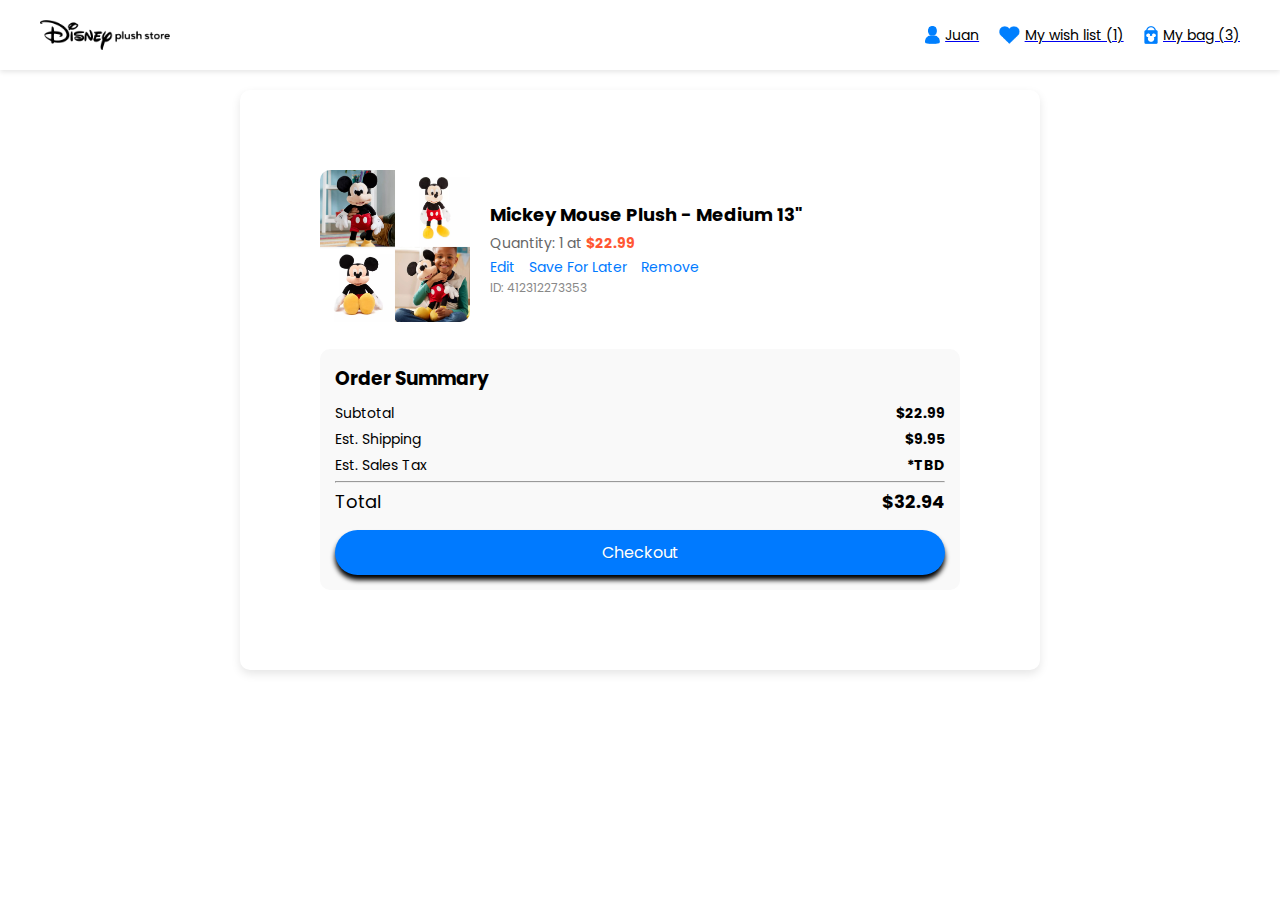
<file: carrito.html>
<!DOCTYPE html>
<html lang="es">

<head>
    <meta charset="UTF-8">
    <meta name="viewport" content="width=device-width, initial-scale=1.0">
    <title>My bag</title>
    <link rel="stylesheet" href="./css/carrito.css">
    <link rel="stylesheet" href="https://fonts.googleapis.com/css2?family=Poppins:wght@300;400;600&display=swap">
</head>

<body>

    <header>
        <div class="logo">
            <img src="./assets/images/logop web.png" alt="Disney">
        </div>
        <div class="user-actions">
            <a href="iniciosecion.html"><span class="user"><img src="./assets/images/user icon2.png" alt="User">
                    Juan</span></a>
            <a href="favorito.html"> <span class="wishlist"><img src="./assets/images/fav icon2.png" alt="Wishlist"> My
                    wish list (1)</span></a>
            <a href="carrito.html"><span class="bag"><img src="./assets/images/bag icon2.png" alt="Bag"> My bag
                    (3)</span></a>
        </div>
    </header>

    <div class="container">
        <div class="producto">
            <div class="imagenes">
                <img src="./assets/images/catalogomickey.jpg" alt="Peluche Mickey Mouse">
            </div>
            <div class="producto-info">
                <h2>Mickey Mouse Plush - Medium 13"</h2>
                <p class="cantidad">Quantity: 1 at <span class="precio">$22.99</span></p>
                <div class="acciones">
                    <a href="#">Edit</a>
                    <a href="#">Save For Later</a>
                    <a href="#" class="remove">Remove</a>
                </div>
                <p class="id">ID: 412312273353</p>
            </div>
        </div>

        <div class="resumen">
            <h3>Order Summary</h3>
            <div class="detalle">
                <p>Subtotal</p>
                <p class="monto">$22.99</p>
            </div>
            <div class="detalle">
                <p>Est. Shipping</p>
                <p class="monto">$9.95</p>
            </div>
            <div class="detalle">
                <p>Est. Sales Tax</p>
                <p class="monto">*TBD</p>
            </div>
            <hr>
            <div class="detalle total">
                <p>Total</p>
                <p class="monto">$32.94</p>
            </div>
            <button class="boton azul">Checkout</button>
        </div>
    </div>

</body>

</html>
</file>
<file: css/carrito.css>
* {
    margin: 0;
    padding: 0;
    box-sizing: border-box;
    font-family: poppins;
}

header {
    width: 100%;
    background: white;
    display: flex;
    justify-content: space-between;
    align-items: center;
    padding: 20px 40px;
    box-shadow: 0 2px 5px rgba(0, 0, 0, 0.1);
}

.logo {
    display: flex;
    align-items: center;
}

.logo img {
    height: 30px;
    margin-right: 5px;
}

.user-actions {
    display: flex;
    align-items: center;
    gap: 20px;
}

.user-actions span {
    display: flex;
    align-items: center;
    font-size: 14px;
    color: black;
    cursor: pointer;
    font-family: poppins;
}

.user-actions img {
    height: 18px;
    margin-right: 5px;
}

.container {
    width: 100%;
    max-width: 800px;
    margin: 20px auto;
    padding: 80px;
    background: white;
    border-radius: 10px;
    box-shadow: 0px 4px 10px rgba(0, 0, 0, 0.1);
}

.producto {
    display: flex;
    align-items: center;
    margin-bottom: 20px;
}

.imagenes img {
    width: 150px;
    height: auto;
    border-radius: 10px;
    margin-right: 20px;
}

.producto-info {
    flex: 1;
}

h2 {
    font-size: 18px;
    margin-bottom: 5px;
    font-family: poppins;
}

.cantidad {
    font-size: 14px;
    color: #666;
    font-family: poppins;
}

.precio {
    font-weight: bold;
    color: #ff5733;
}

.acciones a {
    text-decoration: none;
    color: #007aff;
    margin-right: 10px;
    font-size: 14px;
    font-family: poppins;
}

.remove {
    color: red;
}

.id {
    font-size: 12px;
    color: #888;
    font-family: poppins;
}

.resumen {
    background: #f9f9f9;
    padding: 15px;
    border-radius: 10px;
}

.resumen h3 {
    margin-bottom: 10px;
}

.detalle {
    display: flex;
    justify-content: space-between;
    font-size: 14px;
    margin: 5px 0;
    font-family: poppins;
}

.monto {
    font-weight: bold;
}

.total {
    font-size: 18px;
}

.boton {
    width: 100%;
    padding: 10px;
    margin-top: 10px;
    border: none;
    cursor: pointer;
    font-size: 16px;
    font-family: poppins;
    color: white;
    border-radius: 100px;
    text-shadow: 1px 1px 1px rgba(0, 0, 0, 0.1);
    box-shadow: black 0px 5px 5px;
    background-color: #007aff;
}

.boton:hover {
    background: #9bbee3;
    color: white;
}
</file>
